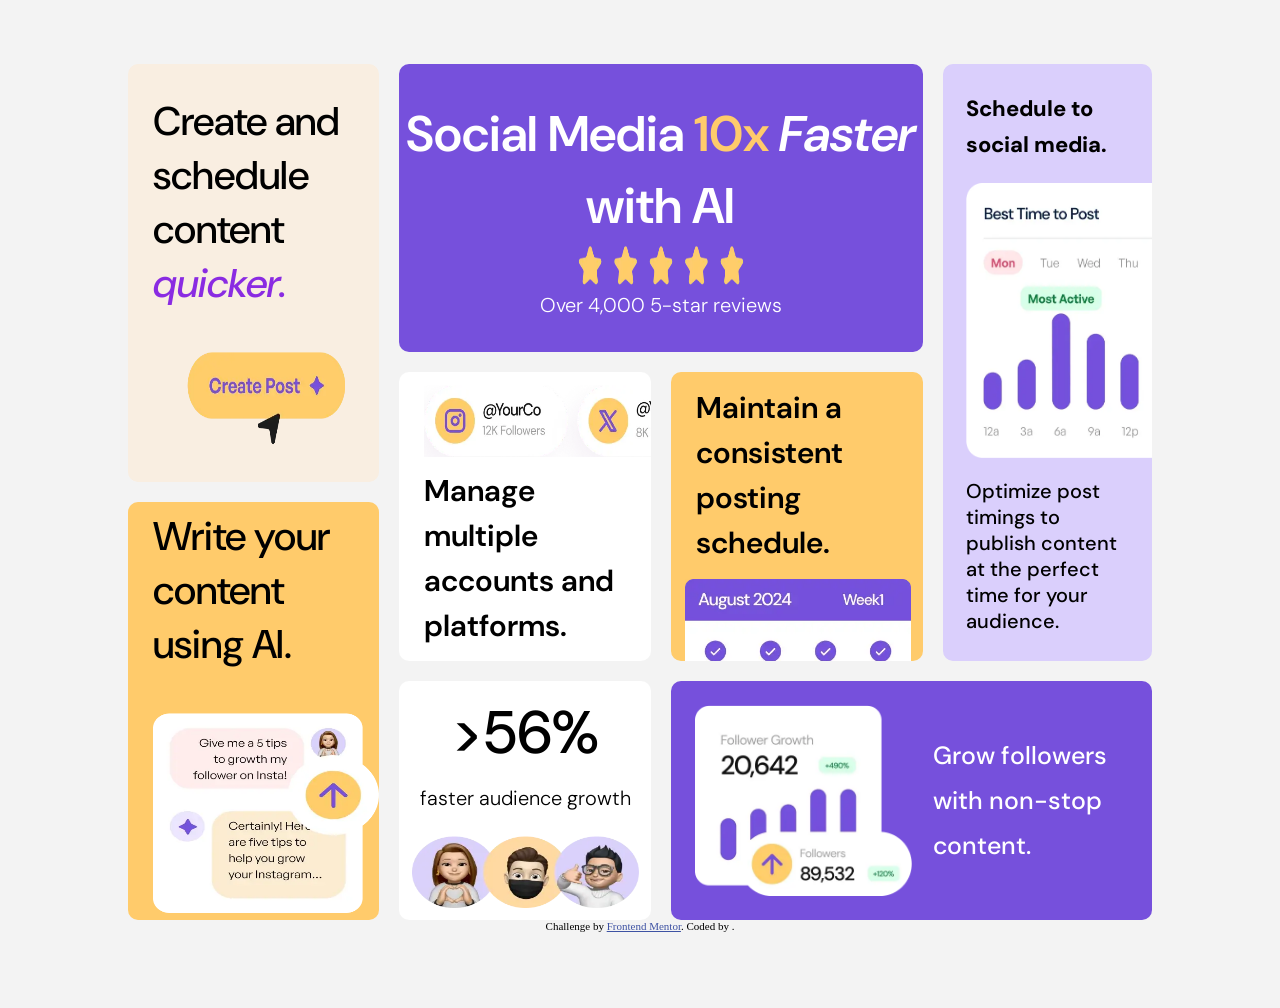
<file: index.html>
<!DOCTYPE html>
<html lang="en">
<head>
  <meta charset="UTF-8">
  <meta name="viewport" content="width=device-width, initial-scale=1.0"> <!-- displays site properly based on user's device -->

  <link rel="icon" type="image/png" sizes="32x32" href="./assets/images/favicon-32x32.png">
  <link rel="stylesheet" href="style.css">
<link href="https://fonts.googleapis.com/css2?family=DM+Sans:wght@400;500;700;800;900;1200&display=swap" rel="stylesheet">
  <title>Bento grid</title>

  <!-- Feel free to remove these styles or customise in your own stylesheet 👍 -->
  <style>
    .attribution { font-size: 0.6875rem; text-align: center; }
    .attribution a { color: hsl(228, 45%, 44%); }
  </style>
</head>
<body>
  <div id="body">
    <div id="create_write">
      <div id="create">
        <article>Create and schedule content <span id="quicker">quicker.</span></article>
        <img src="assets\images\illustration-create-post.webp" alt="create_post button">
      </div>
      <div id="write">
        Write your content using AI.
        <img src="assets\images\illustration-ai-content.webp" alt="text messages">
      </div>   
    </div>
    <div id="social_growth">
      <div id="top">
        <div id="social_media">
          <div id="center">
            <span id="social">Social Media <span id="x10x">10x</span> <span id="faster">Faster</span> with AI</span>
            <img src="assets\images\illustration-five-stars.webp" alt="five stars">
            Over 4,000 5-star reviews
          </div>
          <div id="low_center">
            <div id="manage">
              <img src="assets\images\illustration-multiple-platforms.webp" alt="instagram and x account of YourCo">
              Manage multiple accounts and platforms.
            </div>
            <div id="maintain">
              Maintain a consistent posting schedule.
              <img src="assets\images\illustration-consistent-schedule.webp" alt="calender">
            </div>
          </div>
        </div>
        <div id="schedule_media">
          <span id="Schedule">Schedule to social media.</span>
          <img src="assets\images\illustration-schedule-posts.webp" alt="weekly performance graph">
          <span id="Optimize">Optimize post timings to publish content at the perfect time for your audience.</span>
        </div>

      </div>
      <div id="bottom">
        <div id="audience_growth">
          <span id="56">>56%</span><br>
          faster audience growth
          <img src="assets\images\illustration-audience-growth.webp" alt="bitemojies">
        </div>
        <div id="Grow">
          <img src="assets\images\illustration-grow-followers.webp" alt="follower growth chart">
          Grow followers with non-stop content.
        </div>
      </div>

    </div>
  </div>
  <footer class="attribution">
    Challenge by <a href="https://www.frontendmentor.io?ref=challenge">Frontend Mentor</a>. 
    Coded by <a href="#"></a>.
  </footer>
</body>
</html>
</file>
<file: style.css>
body{
    margin: 0px;
    margin-bottom: 6%;
    background-color: rgb(243, 243, 243);
}
#body{
    margin: auto auto;
    margin-top: 5%;
    display: grid;
    height: 90%;
    width: 80%;
    grid-template-columns:1fr 3fr ;
    grid-template-rows: 1fr;
    gap: 20px;
    font-weight: 300;
    font-family: 'DM Sans', sans-serif;
}
#create{
    background-color:hsl(31, 66%, 93%) ;
}
#create_write{
    display: grid;
    grid-template-rows: 1fr 1fr;
    grid-template-columns: 1fr;
    gap: 20px;
}
#create_write div{
    display: flex;
    justify-content: center;
    align-items: center;
    gap: 10%;
    border-radius: 10px;
    flex-direction: column;
    font-size: 40px;
    padding-left: 10%;
    line-height: 6vh;
    font-weight: 500;
}
#create #quicker{
    color: blueviolet;
    font-style: italic;
}
img{
    height: 10px;
    width: 40px;
}
#create_write #create img{
    height: 100px;
    width: 70%;
}
#create_write #write img{
    height: 200px;
    width: 100%
}
#write{
    background-color: hsl(39, 100%, 71%);
}
#social_growth{
    display: grid;
    grid-template-rows: 2.5fr 1fr;
    grid-template-columns: 1fr;
    gap: 20px;
}
#top{
    display: grid;
    grid-template-columns: 2.5fr 1fr;
    grid-template-rows: 1fr;
    gap: 20px;
}
#schedule_media{
    display: flex;
    align-items: center;
    justify-content: center;
    flex-direction: column;
    padding: 11%;
    overflow: hidden;
    background-color: blueviolet;
}
#schedule_media img{
    height: 50%;
    width: 180%;
    margin-left: 80%;
}
#schedule_media #Schedule{
    font-size: 30px;
    font-weight: 500;
    margin-bottom: 12%;
}
#schedule_media #Optimize{
    font-size: 18px;
    font-weight: 500;
    margin-top: 12%;
}
#social_media{
    display: grid;
    grid-template-rows: 1fr 1fr;
    grid-template-columns: 1fr 1 fr;
    gap: 20px;
    
}
#social_media #center #x10x{
    color: hsl(39, 100%, 71%);
}
#center{
    display: flex;
    align-items: center;
    justify-content: center;
    flex-direction: column;text-align: center;
    font-size: 20px;
    border-radius: 10px;
    background-color: hsl(256, 67%, 59%);
    color: white;
}
#center img{
    height: 50px;
    width: 170px;

}
#center span{
    font-size: 50px;
    font-weight: 600;
    line-height: 8vh;
}
#center #faster{
    font-style: italic;
}
#low_center{
    display: grid;
    grid-template-columns: 1fr 1fr;
    grid-template-rows: 1fr;
    gap: 20px;
}
#low_center div{
    display: flex;
    align-items: center;
    justify-content: center;
    flex-direction: column;
    font-size: 38px;
    padding-left: 10%;
    overflow: hidden;
    border-radius: 10px;
}

#low_center #manage{
    padding-bottom: 5%;
    padding-top: 5%;   
    background-color: white;
    line-height: 5vh; 
    font-size: 30px;
    font-weight: 600;
}
#low_center #manage img{
 width: 130%;
 height: 30%;
 margin-bottom: 5%;
 margin-left: 30%;
}
#low_center #maintain{
    display: flex;
    flex-direction: column;
    align-items: center;
    justify-items: center;
    gap: 5%;
    padding-top: 5%;
    background-color:hsl(39, 100%, 71%);
    font-size: 30px;
    font-weight: 600;
    line-height: 5vh;
}
#low_center #maintain img{
 height: 100%;
 width: 100%;
 padding-left: -80%;
 margin-bottom: -40%;
 margin-left: -10%;
}
#schedule_media{
    display: flex;
    align-items: center;
    justify-content: center;
    border-radius: 10px;
    background-color:  hsl(254, 88%, 90%);
}
 #schedule_media #Schedule{
    font-size: 22px;
    font-weight: 800;
    line-height: 4vh;
}
 #schedule_media #Optimize{
    font-size: 20px;
 }
#bottom{

    display: grid;
    grid-template-columns: 1.05fr 2fr;
    grid-template-rows: 1fr;
    gap: 20px;
}
#bottom div{
    display: flex;
    justify-content: center;
    align-items: center;
    border-radius: 10px;
}
#bottom #audience_growth{
    display: flex;
    align-items: center;
    justify-content: center;
    flex-direction: column;
    font-size: 20px;
    text-align: start;
    background-color: white;
}
#audience_growth span{
    font-size: 60px;
    font-weight: 500;
    margin-bottom: -5%;
}
#audience_growth img{
    width: 90%;
    height: 30%;
    margin-top: 10%;
}

#bottom #Grow{
    display: flex;
    gap: 5%;
    background-color: hsl(256, 67%, 59%);
    padding: 5%;
    font-size: 25px;
    line-height: 5vh;
    font-weight: 500;
    color: white;
}
#bottom #Grow img{
    height: 100%;
    width: 50%;
}
@media (max-width: 900px)    {
    #body{
        display: flex;
        flex-direction: column;
    }
    #center{
        padding: 10%;
        color: white;
    }
    #center #social{
        font-size: 250%;
    }
    #center img{
        width: 80%;
    }
    #create_write{
        display: flex;
        flex-direction: column;
    }
    #create_write #create{
        gap: 5vh;
        padding: 5vh;
    }
    #create_write #write {
        padding: 5vh;
        align-items: start;
        gap: 5vh;
    }
    #create_write #write img{
        height: 50vh;
        width: 80%;
     }
    #low_center #manage{
        padding: 10%;
        font-size: 200%;
    }
    #low_center #maintain img{
        height: 50vh;
        width:80%;
        margin-top: 5vh;
        margin-left: -13vw;
     }
    #low_center #maintain{
        padding: 10%;
        font-size: 200%;
        font-weight: 600;
    }
    #social_growth{
        display: flex;
        flex-direction: column;
    }
    #top{
        display: flex;
        flex-direction: column;
    }
    #social_media{
        display: flex;
        flex-direction: column;
    }
    #schedule_media #Optimize{
        font-size: 120%;
        text-align: center;
    }
    #schedule_media #Schedule{
        font-size: 600;
        font-weight: 600;
    }
    #schedule_media img{
        height: 100%;
        width: 100%;
        margin: 0px;
    }
    #low_center{
        display: flex;
        flex-direction: column;
    }
    #bottom{
        display: flex;
        flex-direction: column;
    }
    #bottom #audience_growth{
        padding: 10%;
    }
    #bottom #Grow{
        display: flex;
        flex-direction: column;
        align-items: start;
        padding: 10%;
        gap: 4vh;
        font-size: 250%;
        color: white;
        line-height: 5vh;
        text-align: center;

    }
    #bottom #Grow img{
        height: 80%;
        width: 70%;
    }
}
</file>
